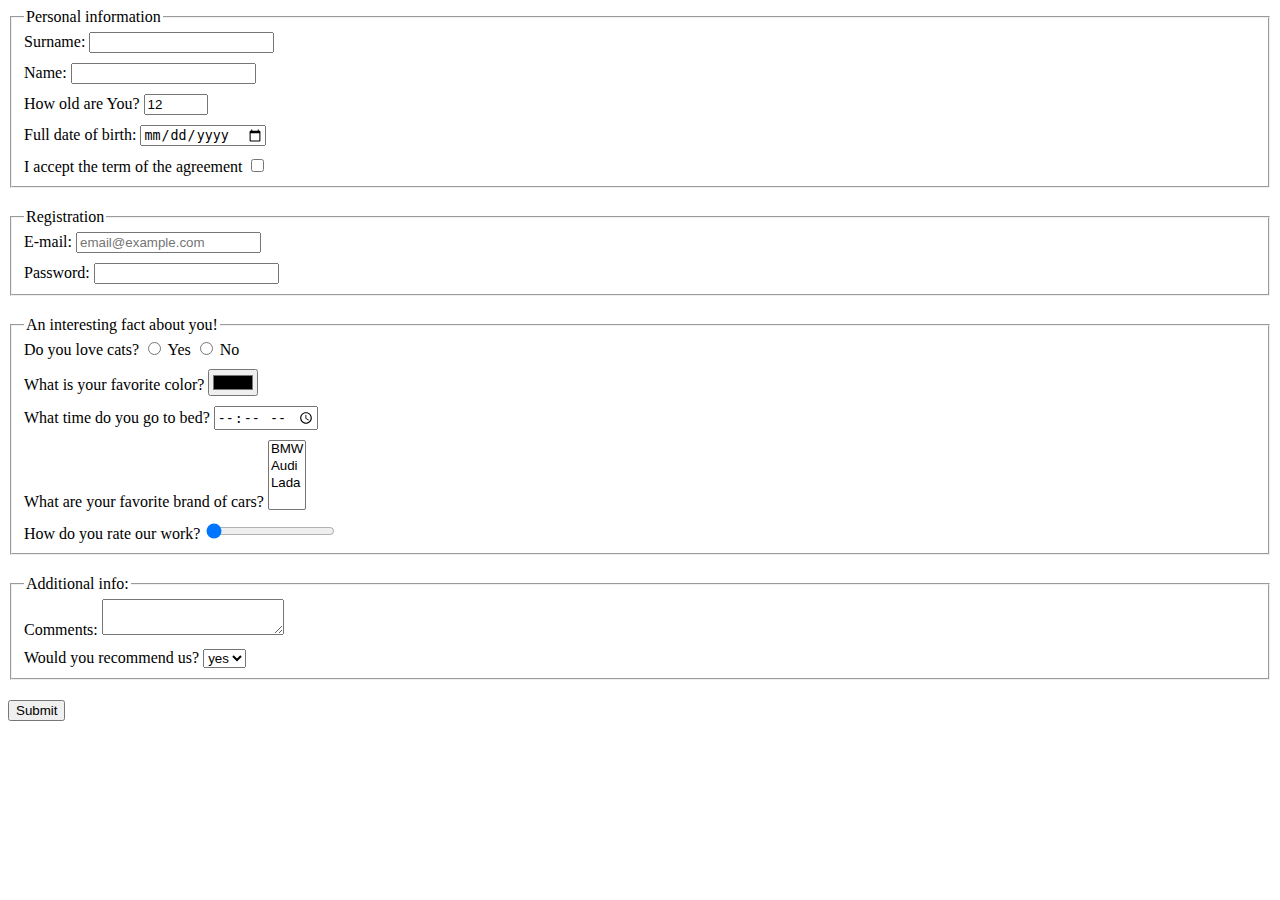
<file: index.html>
<!doctype html><html lang="en"><head><meta charset="UTF-8"><meta name="viewport" content="width=device-width, user-scalable=no, initial-scale=1.0, maximum-scale=1.0, minimum-scale=1.0"><meta http-equiv="X-UA-Compatible" content="ie=edge"><title>HTML Form</title><link rel="stylesheet" href="style.29454c90.css"></head><body> <form action="https://mate-academy-form-lesson.herokuapp.com/create-application" method="POST" onsubmit="onSubmit()"> <fieldset class="form-section"> <legend>Personal information</legend> <label for="surname" class="form-field"> Surname: <input type="text" id="surname" name="surname" autocomplete="off"> </label> <label for="name" class="form-field"> Name: <input type="text" name="name" id="name" autocomplete="off"> </label> <label for="age" class="form-field"> How old are You? <input type="number" id="age" name="age" min="1" max="100" value="12" step="1"> </label> <label for="birth-date" class="form-field"> Full date of birth: <input type="date" id="birth-date" name="birth-date" placeholder="mm/dd/yyyy"> </label> <label for="aggrement"> I accept the term of the agreement <input type="checkbox" id="aggrement" name="agreement" required> </label> </fieldset> <fieldset class="form-section"> <legend>Registration</legend> <label for="email" class="form-field"> E-mail: <input type="email" id="email" name="email" placeholder="email@example.com" required> </label> <label for="password"> Password: <input type="password" id="password" name="password" minlength="3" maxlength="10" required> </label> </fieldset> <fieldset class="form-section"> <legend>An interesting fact about you!</legend> <div class="form-field"> Do you love cats? <label for="cat-yes"> <input type="radio" id="cat-yes" name="cat" value="yes"> Yes </label> <label for="cat-no"> <input type="radio" id="cat-no" name="cat" value="no"> No </label> </div> <label for="color" class="form-field"> What is your favorite color? <input type="color" name="color" id="color"> </label> <label for="time-to-bed" class="form-field"> What time do you go to bed? <input type="time" name="time-to-bed" id="time-to-bed"> </label> <label for="car" class="form-field"> What are your favorite brand of cars? <select id="car" name="car" multiple> <option value="bmw">BMW</option> <option value="audi">Audi</option> <option value="lada">Lada</option> </select> </label> <label for="rate-of-work"> How do you rate our work? <input type="range" id="rate-of-work" name="rate-of-work" min="1" max="100" value="0"> </label> </fieldset> <fieldset class="form-section"> <legend>Additional info:</legend> <label for="comments" class="form-field"> Comments: <textarea id="comments" name="comments"></textarea> </label> <label for="recommend"> Would you recommend us? <select id="recommend" name="recommend"> <option value="yes" checked>yes</option> <option value="no">no</option> </select> </label> </fieldset> <button type="submit">Submit</button> </form> <script type="text/javascript" src="main.e97352c4.js"></script> </body></html>
</file>
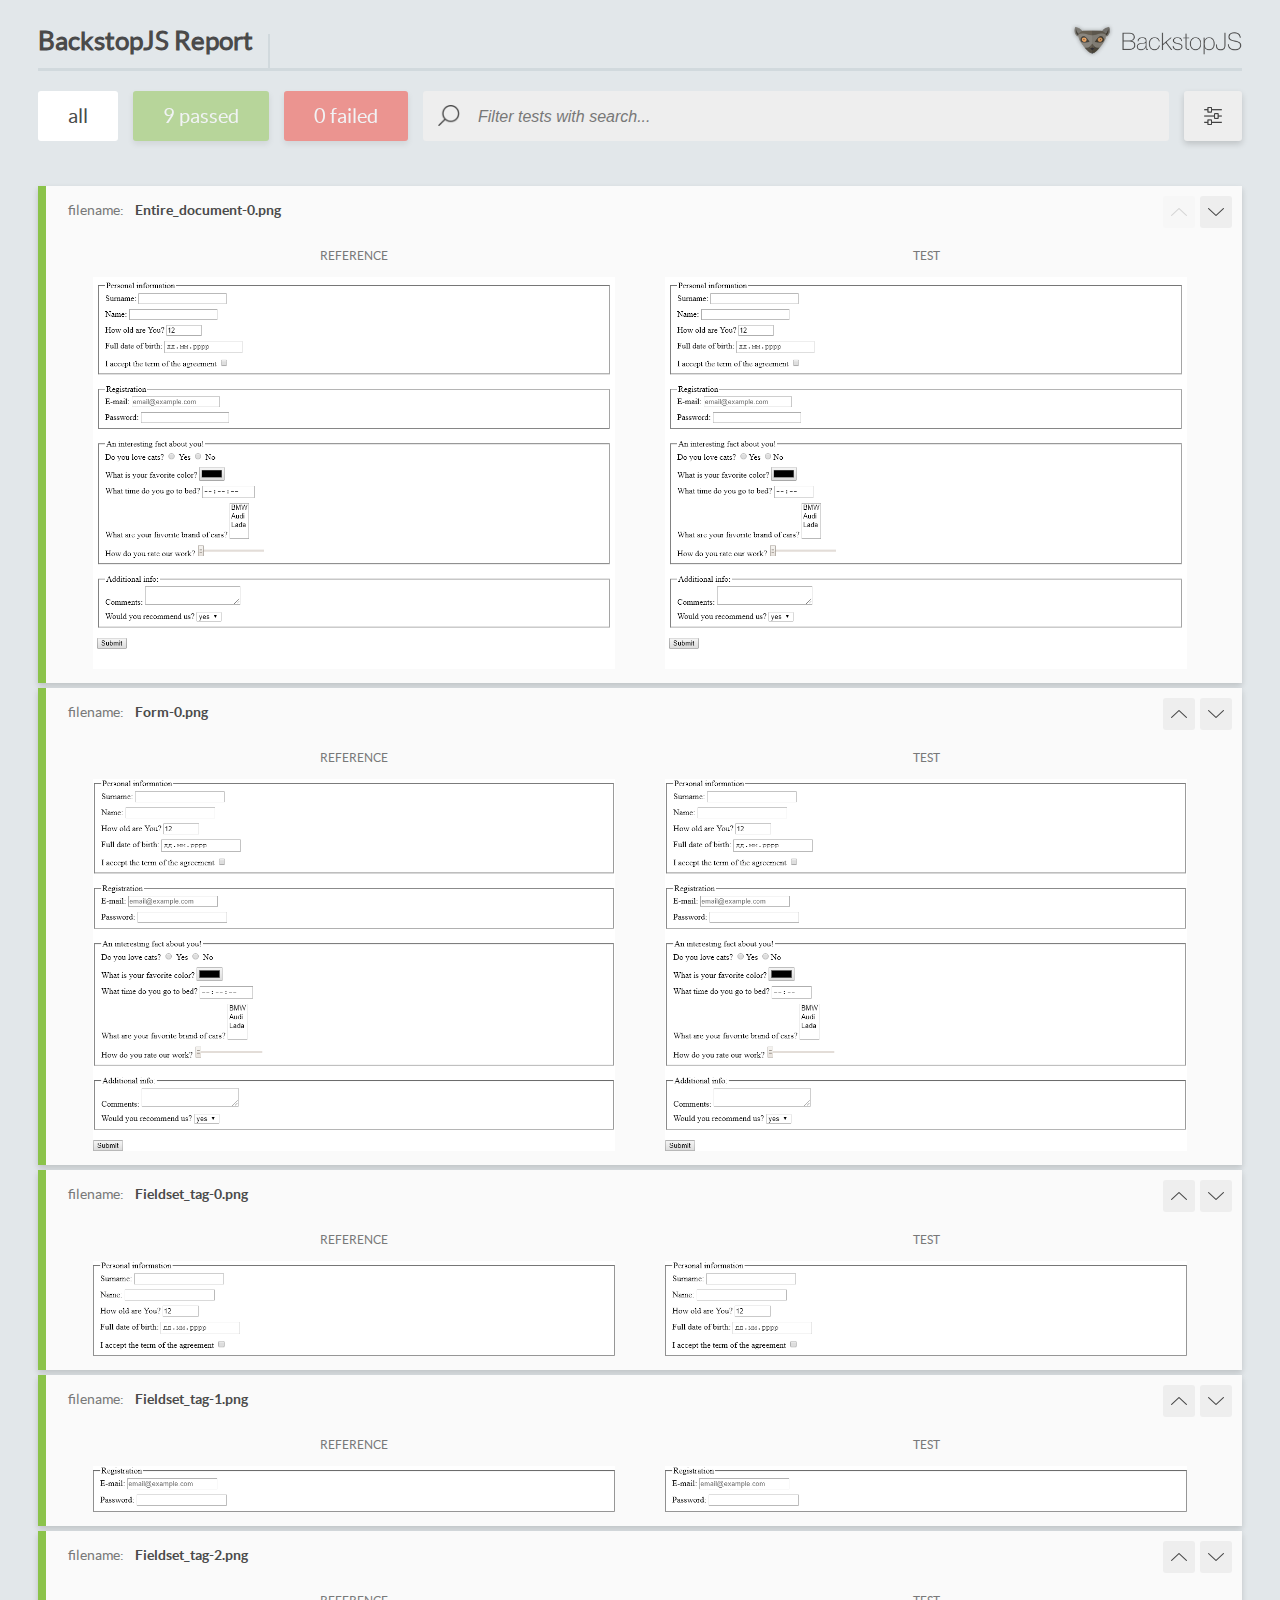
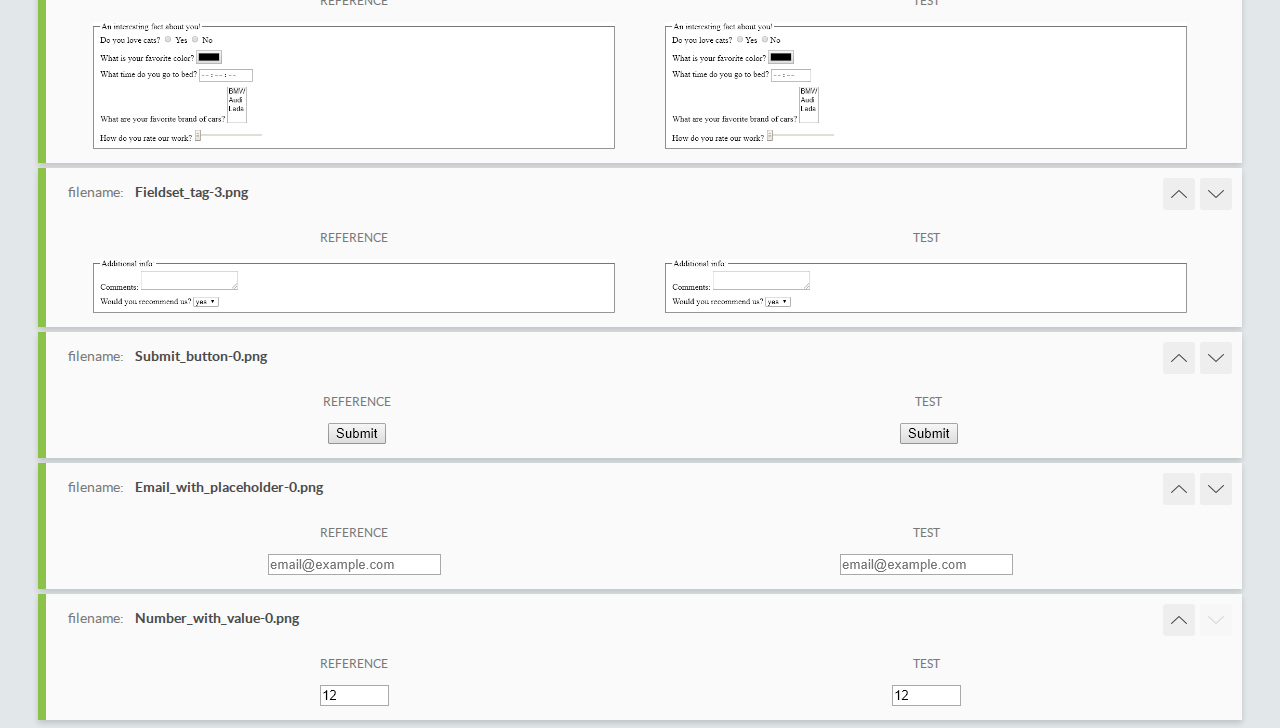
<file: report/html_report/index.html>
<!DOCTYPE html>
<html>
  <head>
    <meta charset="utf-8">
    <title>BackstopJS Report</title>

    <style>
      @font-face {
          font-family: 'latoregular';
          src: url('./assets/fonts/lato-regular-webfont.woff2') format('woff2'),
              url('./assets/fonts/lato-regular-webfont.woff') format('woff');
          font-weight: 400;
          font-style: normal;
      }
      @font-face {
          font-family: 'latobold';
          src: url('./assets/fonts/lato-bold-webfont.woff2') format('woff2'),
              url('./assets/fonts/lato-bold-webfont.woff') format('woff');
          font-weight: 700;
          font-style: normal;
      }

      .ReactModal__Body--open {
          overflow: hidden;
      }
      .ReactModal__Body--open .header {
        display: none;
      }

    </style>
  </head>
  <body style="background-color: #E2E7EA">
    <div id="root">

    </div>
    <script type="text/javascript">
      function report (report) { // eslint-disable-line no-unused-vars
        window.tests = report;
      }
    </script>
    <script type="text/javascript" src="config.js"></script>
    <script type="text/javascript" src="index_bundle.js"></script>
  </body>
</html>
</file>
<file: style.29454c90.css>
.form-field{display:block;margin-bottom:10px}.form-section{margin-bottom:20px}
/*# sourceMappingURL=style.29454c90.css.map */
</file>
